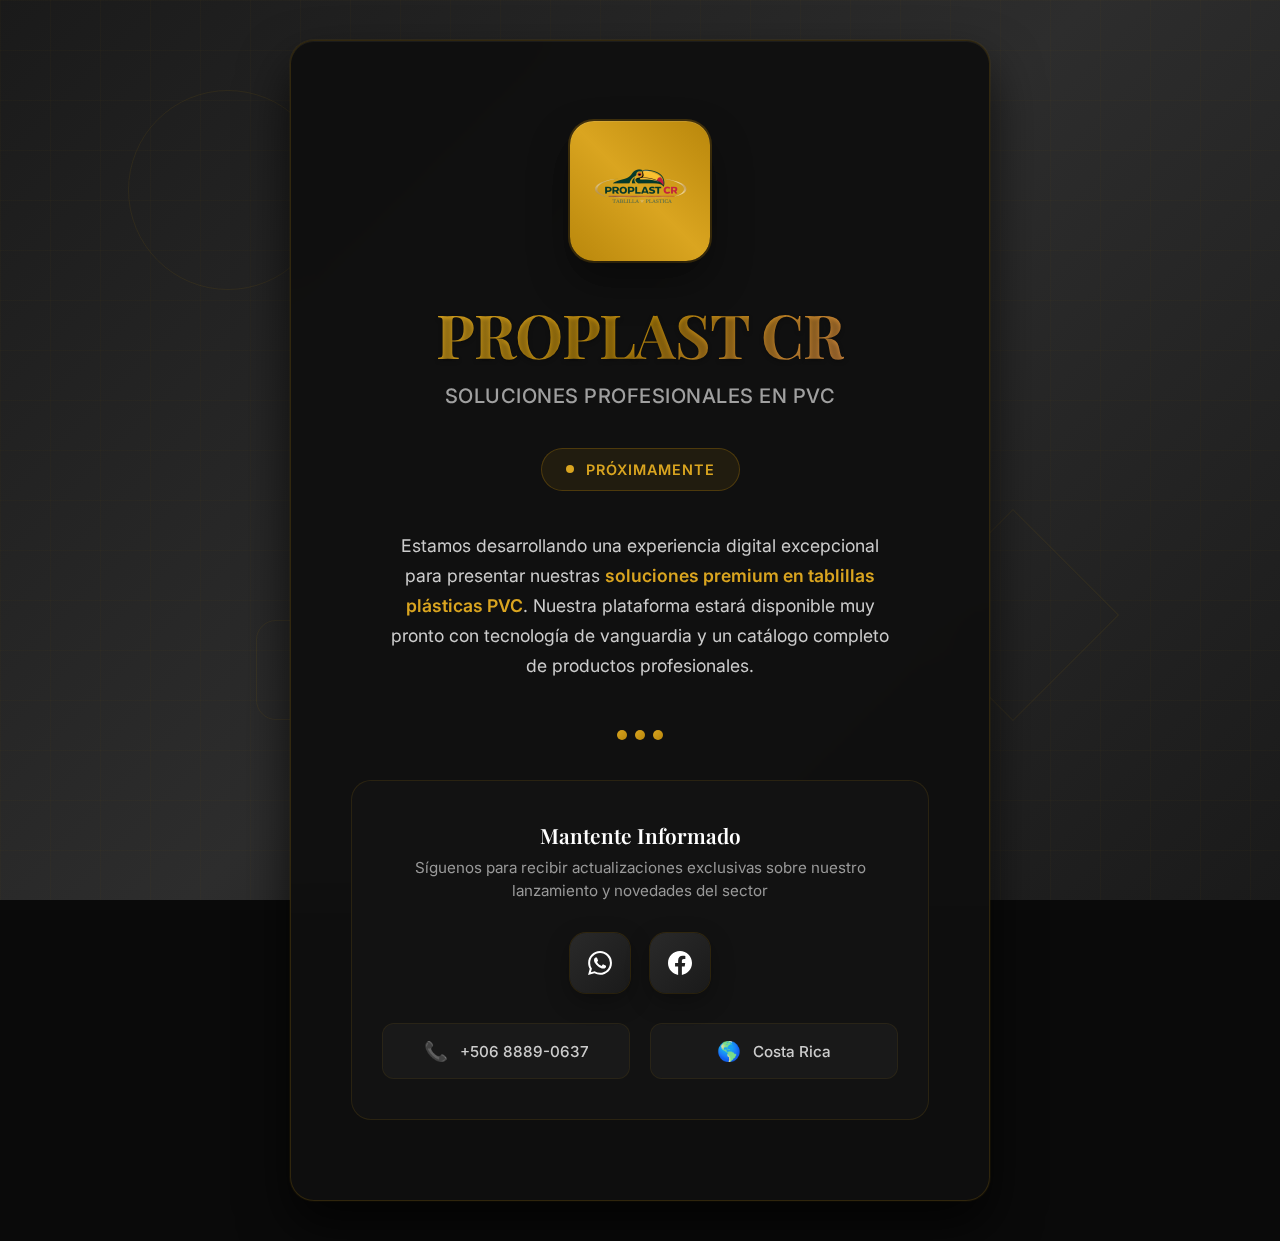
<file: index.html>
<!DOCTYPE html>
<html lang="es">
<head>
    <meta charset="UTF-8">
    <meta name="viewport" content="width=device-width, initial-scale=1.0">
    <title>ProPlast CR - Próximamente</title>
    <meta name="description" content="ProPlast CR estará disponible muy pronto - Soluciones profesionales en tablillas plásticas PVC">
    <link rel="icon" href="assets/img/Logo ProPlast2.png">
    
    <!-- Google Fonts -->
    <link rel="preconnect" href="https://fonts.googleapis.com">
    <link rel="preconnect" href="https://fonts.gstatic.com" crossorigin>
    <link href="https://fonts.googleapis.com/css2?family=Inter:wght@300;400;500;600;700;800&family=Playfair+Display:wght@400;500;600;700&display=swap" rel="stylesheet">
    
    <style>
        * {
            margin: 0;
            padding: 0;
            box-sizing: border-box;
        }

        body {
            font-family: 'Inter', sans-serif;
            background: #0a0a0a;
            min-height: 100vh;
            display: flex;
            align-items: center;
            justify-content: center;
            position: relative;
            padding: 20px 0;
        }

        /* Sophisticated animated background */
        .background-layer {
            position: fixed;
            top: 0;
            left: 0;
            width: 100%;
            height: 100%;
            background: linear-gradient(135deg, #1a1a1a 0%, #2d2d2d 50%, #1a1a1a 100%);
            z-index: 1;
        }

        .geometric-shapes {
            position: fixed;
            top: 0;
            left: 0;
            width: 100%;
            height: 100%;
            z-index: 2;
            overflow: hidden;
        }

        .shape {
            position: absolute;
            border: 1px solid rgba(184, 134, 11, 0.1);
            animation: float-shapes 20s linear infinite;
        }

        .shape-1 {
            width: 200px;
            height: 200px;
            top: 10%;
            left: 10%;
            border-radius: 50%;
            animation-delay: 0s;
        }

        .shape-2 {
            width: 150px;
            height: 150px;
            top: 60%;
            right: 15%;
            transform: rotate(45deg);
            animation-delay: -5s;
        }

        .shape-3 {
            width: 100px;
            height: 100px;
            bottom: 20%;
            left: 20%;
            border-radius: 20%;
            animation-delay: -10s;
        }

        .shape-4 {
            width: 120px;
            height: 120px;
            top: 20%;
            right: 30%;
            clip-path: polygon(50% 0%, 0% 100%, 100% 100%);
            animation-delay: -15s;
        }

        @keyframes float-shapes {
            0%, 100% {
                transform: translateY(0px) rotate(0deg);
                opacity: 0.1;
            }
            50% {
                transform: translateY(-20px) rotate(180deg);
                opacity: 0.3;
            }
        }

        .grid-overlay {
            position: fixed;
            top: 0;
            left: 0;
            width: 100%;
            height: 100%;
            background-image: 
                linear-gradient(rgba(184, 134, 11, 0.03) 1px, transparent 1px),
                linear-gradient(90deg, rgba(184, 134, 11, 0.03) 1px, transparent 1px);
            background-size: 50px 50px;
            z-index: 3;
        }

        .container {
            text-align: center;
            background: rgba(15, 15, 15, 0.95);
            backdrop-filter: blur(20px);
            border: 1px solid rgba(184, 134, 11, 0.2);
            border-radius: 24px;
            padding: 80px 60px;
            box-shadow: 
                0 25px 50px rgba(0, 0, 0, 0.7),
                0 0 0 1px rgba(184, 134, 11, 0.1),
                inset 0 1px 0 rgba(255, 255, 255, 0.05);
            max-width: 700px;
            width: 90%;
            z-index: 10;
            position: relative;
            animation: slideUp 1.2s cubic-bezier(0.4, 0, 0.2, 1);
            margin: 20px auto;
        }

        @keyframes slideUp {
            from {
                opacity: 0;
                transform: translateY(60px) scale(0.95);
            }
            to {
                opacity: 1;
                transform: translateY(0) scale(1);
            }
        }

        .logo-container {
            position: relative;
            margin: 0 auto 40px;
            width: 140px;
            height: 140px;
        }

        .logo {
            width: 140px;
            height: 140px;
            border-radius: 24px;
            overflow: hidden;
            box-shadow: 
                0 20px 40px rgba(0, 0, 0, 0.4),
                0 0 0 2px rgba(184, 134, 11, 0.3),
                inset 0 1px 0 rgba(255, 255, 255, 0.1);
            animation: gentle-pulse 3s ease-in-out infinite;
            position: relative;
        }

        .logo::before {
            content: '';
            position: absolute;
            top: -2px;
            left: -2px;
            right: -2px;
            bottom: -2px;
            background: linear-gradient(45deg, #b8860b, #daa520, #b8860b);
            border-radius: 26px;
            z-index: -1;
            animation: rotate-border 4s linear infinite;
        }

        @keyframes rotate-border {
            from { transform: rotate(0deg); }
            to { transform: rotate(360deg); }
        }

        .logo img {
            width: 100%;
            height: 100%;
            object-fit: cover;
            border-radius: 22px;
        }

        @keyframes gentle-pulse {
            0%, 100% { transform: scale(1); }
            50% { transform: scale(1.02); }
        }

        h1 {
            font-family: 'Playfair Display', serif;
            font-size: 3.8rem;
            font-weight: 700;
            color: #ffffff;
            margin-bottom: 16px;
            letter-spacing: -0.02em;
            line-height: 1.1;
            text-shadow: 0 2px 4px rgba(0, 0, 0, 0.3);
        }

        .company-name {
            background: linear-gradient(135deg, #daa520, #b8860b, #cd853f);
            -webkit-background-clip: text;
            -webkit-text-fill-color: transparent;
            background-clip: text;
            animation: shimmer 3s ease-in-out infinite;
        }

        @keyframes shimmer {
            0%, 100% { filter: brightness(1); }
            50% { filter: brightness(1.2); }
        }

        .subtitle {
            font-size: 1.25rem;
            font-weight: 500;
            color: #a0a0a0;
            margin-bottom: 40px;
            letter-spacing: 0.5px;
            text-transform: uppercase;
        }

        .status-indicator {
            display: inline-flex;
            align-items: center;
            gap: 12px;
            background: rgba(184, 134, 11, 0.1);
            border: 1px solid rgba(184, 134, 11, 0.3);
            border-radius: 50px;
            padding: 12px 24px;
            margin-bottom: 40px;
            font-size: 0.9rem;
            font-weight: 600;
            color: #daa520;
            text-transform: uppercase;
            letter-spacing: 1px;
        }

        .status-dot {
            width: 8px;
            height: 8px;
            border-radius: 50%;
            background: #daa520;
            animation: pulse-dot 2s ease-in-out infinite;
        }

        @keyframes pulse-dot {
            0%, 100% { opacity: 1; transform: scale(1); }
            50% { opacity: 0.5; transform: scale(1.2); }
        }

        .message {
            font-size: 1.1rem;
            color: #cccccc;
            line-height: 1.7;
            margin-bottom: 50px;
            max-width: 500px;
            margin-left: auto;
            margin-right: auto;
            font-weight: 400;
        }

        .highlight {
            color: #daa520;
            font-weight: 600;
        }

        .social-section {
            background: rgba(20, 20, 20, 0.8);
            border: 1px solid rgba(184, 134, 11, 0.15);
            border-radius: 20px;
            padding: 40px 30px;
            margin-top: 40px;
        }

        .social-title {
            font-size: 1.3rem;
            font-weight: 600;
            color: #ffffff;
            margin-bottom: 8px;
            font-family: 'Playfair Display', serif;
        }

        .social-description {
            color: #999999;
            margin-bottom: 30px;
            font-size: 0.95rem;
            line-height: 1.5;
        }

        .social-links {
            display: flex;
            justify-content: center;
            gap: 20px;
            margin-bottom: 30px;
        }

        .social-link {
            display: inline-flex;
            align-items: center;
            justify-content: center;
            width: 60px;
            height: 60px;
            background: linear-gradient(135deg, #2a2a2a, #1a1a1a);
            color: #ffffff;
            text-decoration: none;
            border-radius: 16px;
            font-size: 1.4rem;
            transition: all 0.4s cubic-bezier(0.4, 0, 0.2, 1);
            box-shadow: 
                0 8px 25px rgba(0, 0, 0, 0.3),
                0 0 0 1px rgba(184, 134, 11, 0.2);
            position: relative;
            overflow: hidden;
        }

        .social-link::before {
            content: '';
            position: absolute;
            top: 0;
            left: -100%;
            width: 100%;
            height: 100%;
            background: linear-gradient(90deg, transparent, rgba(184, 134, 11, 0.4), transparent);
            transition: left 0.6s;
        }

        .social-link:hover::before {
            left: 100%;
        }

        .social-link:hover {
            transform: translateY(-4px) scale(1.05);
            box-shadow: 
                0 15px 35px rgba(0, 0, 0, 0.4),
                0 0 0 2px rgba(184, 134, 11, 0.4);
        }

        .whatsapp:hover { color: #25d366; }
        .facebook:hover { color: #4267b2; }
        .instagram:hover { color: #e4405f; }

        .contact-grid {
            display: grid;
            grid-template-columns: 1fr 1fr;
            gap: 20px;
            margin-top: 20px;
        }

        .contact-item {
            display: flex;
            align-items: center;
            justify-content: center;
            gap: 12px;
            padding: 15px;
            background: rgba(30, 30, 30, 0.6);
            border: 1px solid rgba(184, 134, 11, 0.1);
            border-radius: 12px;
            color: #cccccc;
            font-weight: 500;
            font-size: 0.95rem;
            transition: all 0.3s ease;
        }

        .contact-item:hover {
            background: rgba(184, 134, 11, 0.1);
            border-color: rgba(184, 134, 11, 0.3);
            transform: translateY(-2px);
        }

        .contact-icon {
            font-size: 1.2rem;
            color: #daa520;
        }

        .loading-animation {
            display: flex;
            justify-content: center;
            align-items: center;
            gap: 8px;
            margin: 30px 0;
        }

        .dot {
            width: 10px;
            height: 10px;
            border-radius: 50%;
            background: linear-gradient(135deg, #daa520, #b8860b);
            animation: sophisticated-bounce 1.6s ease-in-out infinite;
        }

        .dot:nth-child(1) { animation-delay: -0.32s; }
        .dot:nth-child(2) { animation-delay: -0.16s; }
        .dot:nth-child(3) { animation-delay: 0s; }

        @keyframes sophisticated-bounce {
            0%, 80%, 100% {
                transform: scale(0.8);
                opacity: 0.5;
            }
            40% {
                transform: scale(1.2);
                opacity: 1;
            }
        }

        @media (max-width: 768px) {
            body {
                padding: 10px 0;
            }
            
            .container {
                padding: 50px 30px;
                margin: 10px;
                border-radius: 20px;
            }
            
            h1 {
                font-size: 2.8rem;
            }
            
            .subtitle {
                font-size: 1rem;
            }
            
            .message {
                font-size: 1rem;
                padding: 0 10px;
            }
            
            .social-links {
                gap: 15px;
            }
            
            .social-link {
                width: 52px;
                height: 52px;
                font-size: 1.2rem;
            }

            .contact-grid {
                grid-template-columns: 1fr;
                gap: 15px;
            }

            .logo {
                width: 120px;
                height: 120px;
            }

            .logo-container {
                width: 120px;
                height: 120px;
            }
        }

        @media (max-width: 480px) {
            .container {
                padding: 40px 20px;
            }
            
            h1 {
                font-size: 2.2rem;
            }
        }
    </style>
</head>
<body>
    <div class="background-layer"></div>
    
    <div class="geometric-shapes">
        <div class="shape shape-1"></div>
        <div class="shape shape-2"></div> 
        <div class="shape shape-3"></div>
        <div class="shape shape-4"></div>
    </div>
    
    <div class="grid-overlay"></div>

    <div class="container">
        <div class="logo-container">
            <div class="logo">
                <img src="assets/img/Logo ProPlast2.png" alt="ProPlast CR Logo">
            </div>
        </div>
        
        <h1><span class="company-name">PROPLAST CR</span></h1>
        <p class="subtitle">Soluciones Profesionales en PVC</p>
        
        <div class="status-indicator">
            <div class="status-dot"></div>
            <span>Próximamente</span>
        </div>
        
        <p class="message">
            Estamos desarrollando una experiencia digital excepcional para presentar nuestras <span class="highlight">soluciones premium en tablillas plásticas PVC</span>. Nuestra plataforma estará disponible muy pronto con tecnología de vanguardia y un catálogo completo de productos profesionales.
        </p>
        
        <div class="loading-animation">
            <div class="dot"></div>
            <div class="dot"></div>
            <div class="dot"></div>
        </div>
        
        <div class="social-section">
            <h3 class="social-title">Mantente Informado</h3>
            <p class="social-description">Síguenos para recibir actualizaciones exclusivas sobre nuestro lanzamiento y novedades del sector</p>
            
            <div class="social-links">
                <a href="https://api.whatsapp.com/send?phone=50688890637" class="social-link whatsapp" title="WhatsApp Business">
                    <svg width="24" height="24" viewBox="0 0 24 24" fill="currentColor">
                        <path d="M17.472 14.382c-.297-.149-1.758-.867-2.03-.967-.273-.099-.471-.148-.67.15-.197.297-.767.966-.94 1.164-.173.199-.347.223-.644.075-.297-.15-1.255-.463-2.39-1.475-.883-.788-1.48-1.761-1.653-2.059-.173-.297-.018-.458.13-.606.134-.133.298-.347.446-.52.149-.174.198-.298.298-.497.099-.198.05-.371-.025-.52-.075-.149-.669-1.612-.916-2.207-.242-.579-.487-.5-.669-.51-.173-.008-.371-.01-.57-.01-.198 0-.52.074-.792.372-.272.297-1.04 1.016-1.04 2.479 0 1.462 1.065 2.875 1.213 3.074.149.198 2.096 3.2 5.077 4.487.709.306 1.262.489 1.694.625.712.227 1.36.195 1.871.118.571-.085 1.758-.719 2.006-1.413.248-.694.248-1.289.173-1.413-.074-.124-.272-.198-.57-.347m-5.421 7.403h-.004a9.87 9.87 0 01-5.031-1.378l-.361-.214-3.741.982.998-3.648-.235-.374a9.86 9.86 0 01-1.51-5.26c.001-5.45 4.436-9.884 9.888-9.884 2.64 0 5.122 1.03 6.988 2.898a9.825 9.825 0 012.893 6.994c-.003 5.45-4.437 9.884-9.885 9.884m8.413-18.297A11.815 11.815 0 0012.05 0C5.495 0 .16 5.335.157 11.892c0 2.096.547 4.142 1.588 5.945L.057 24l6.305-1.654a11.882 11.882 0 005.683 1.448h.005c6.554 0 11.89-5.335 11.893-11.893A11.821 11.821 0 0020.484 3.488"/>
                    </svg>
                </a>
                <a href= "https://www.facebook.com/share/15V5fGYEmb/?mibextid=wwXIfr" class="social-link facebook" title="Facebook">
                    <svg width="24" height="24" viewBox="0 0 24 24" fill="currentColor">
                        <path d="M24 12.073c0-6.627-5.373-12-12-12s-12 5.373-12 12c0 5.99 4.388 10.954 10.125 11.854v-8.385H7.078v-3.47h3.047V9.43c0-3.007 1.792-4.669 4.533-4.669 1.312 0 2.686.235 2.686.235v2.953H15.83c-1.491 0-1.956.925-1.956 1.874v2.25h3.328l-.532 3.47h-2.796v8.385C19.612 23.027 24 18.062 24 12.073z"/>
                    </svg>
                </a>
            </div>
            
            <div class="contact-grid">
                <div class="contact-item">
                    <span class="contact-icon">📞</span>
                    <span>+506 8889-0637</span>
                </div>
                
                <div class="contact-item">
                    <span class="contact-icon">🌎</span>
                    <span>Costa Rica</span>
                </div>
            </div>
        </div>
    </div>

    <script>
        // Enhanced security measures
        document.addEventListener('contextmenu', function(e) {
            e.preventDefault();
        });

        document.addEventListener('keydown', function(e) {
            // Disable F12, Ctrl+Shift+I, Ctrl+U, Ctrl+Shift+C
            if (e.key === 'F12' || 
                (e.ctrlKey && e.shiftKey && (e.key === 'I' || e.key === 'C')) ||
                (e.ctrlKey && e.key === 'u')) {
                e.preventDefault();
            }
        });

        // Sophisticated interactions
        document.addEventListener('DOMContentLoaded', function() {
            const container = document.querySelector('.container');
            const shapes = document.querySelectorAll('.shape');
            
            // Enhanced container interaction
            container.addEventListener('mouseenter', function() {
                this.style.transform = 'scale(1.01)';
                this.style.transition = 'transform 0.4s cubic-bezier(0.4, 0, 0.2, 1)';
            });
            
            container.addEventListener('mouseleave', function() {
                this.style.transform = 'scale(1)';
            });

            // Interactive background shapes
            shapes.forEach((shape, index) => {
                shape.addEventListener('mouseenter', function() {
                    this.style.borderColor = 'rgba(184, 134, 11, 0.3)';
                    this.style.transform = 'scale(1.1)';
                    this.style.transition = 'all 0.3s ease';
                });
                
                shape.addEventListener('mouseleave', function() {
                    this.style.borderColor = 'rgba(184, 134, 11, 0.1)';
                    this.style.transform = 'scale(1)';
                });
            });
        });

        // Advanced cursor tracking effect
        document.addEventListener('mousemove', function(e) {
            const cursor = document.querySelector('.cursor');
            if (!cursor) {
                const newCursor = document.createElement('div');
                newCursor.className = 'cursor';
                newCursor.style.cssText = `
                    position: fixed;
                    width: 20px;
                    height: 20px;
                    background: radial-gradient(circle, rgba(184, 134, 11, 0.3), transparent);
                    border-radius: 50%;
                    pointer-events: none;
                    z-index: 9999;
                    transition: transform 0.1s ease;
                `;
                document.body.appendChild(newCursor);
            }
            
            const cursor_element = document.querySelector('.cursor');
            cursor_element.style.left = e.clientX - 10 + 'px';
            cursor_element.style.top = e.clientY - 10 + 'px';
        });
    </script>
</body>
</html>
</file>
